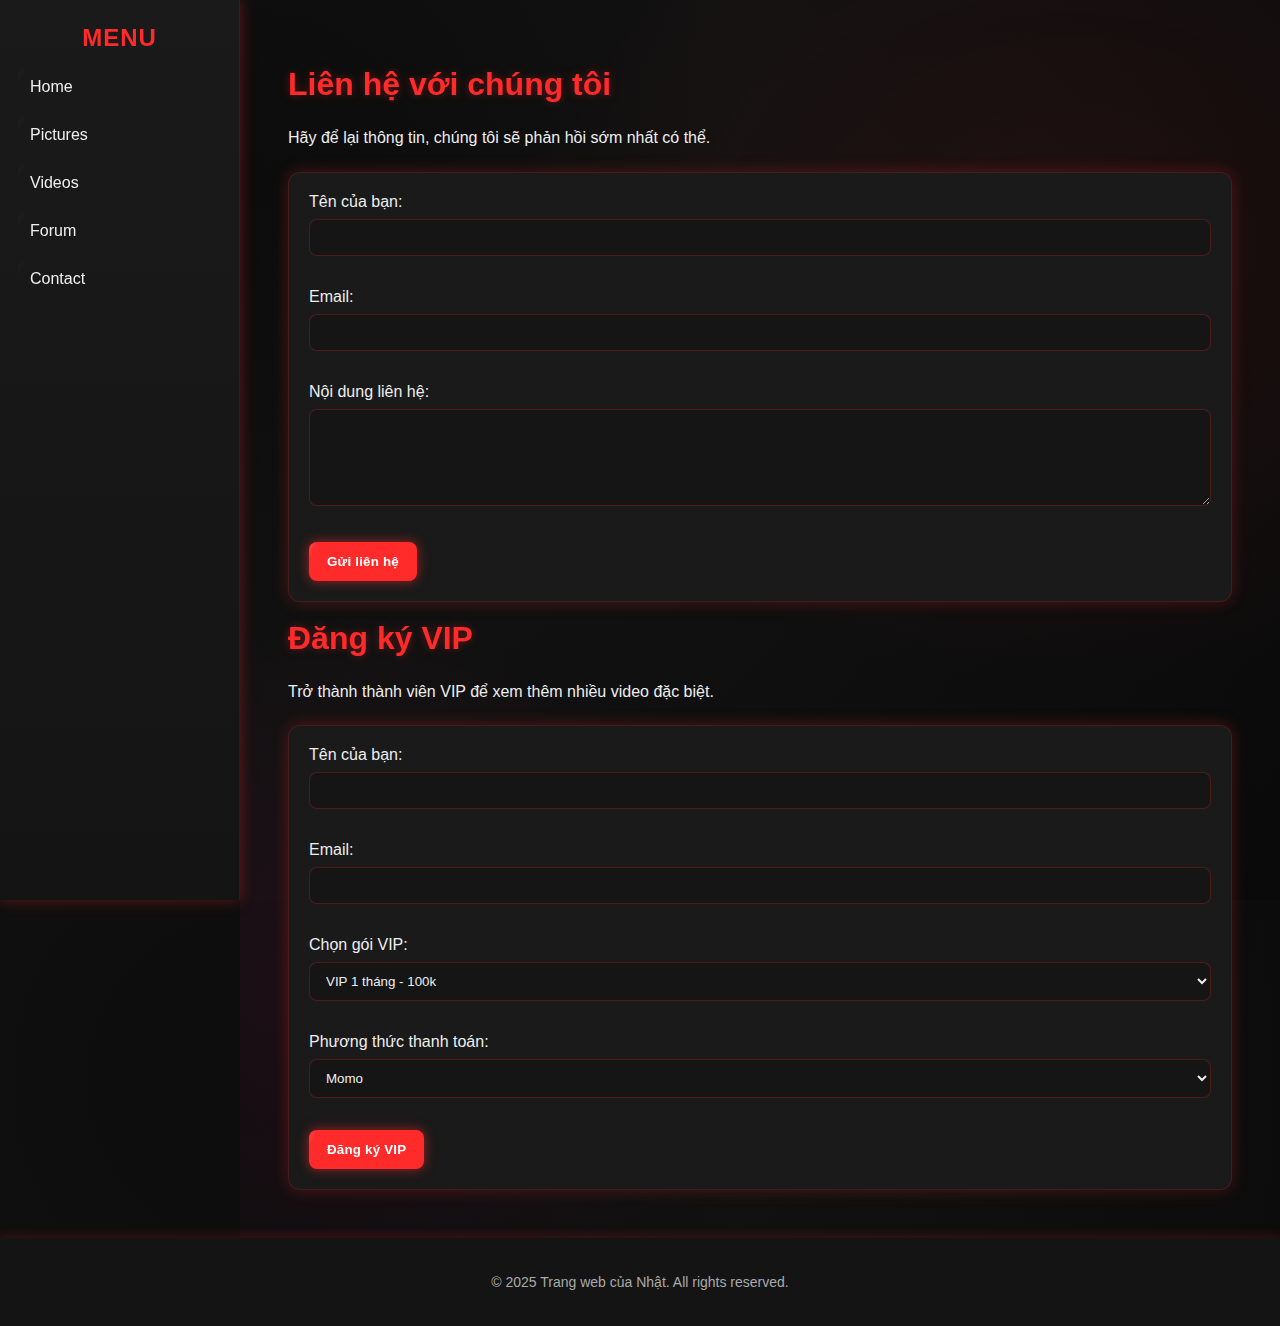
<file: Contact.html>
<!DOCTYPE html>
<html lang="vi">
<head>
  <meta charset="UTF-8">
  <meta name="viewport" content="width=device-width, initial-scale=1.0">
  <title>Contact</title>
  <meta name="description" content="Liên hệ và đăng ký VIP với Website Nhật" />
  <meta name="keywords" content="Nhật, liên hệ, VIP, cộng đồng" />
  <link rel="stylesheet" href="style.css">
</head>
<body>
  <div class="container">
    <!-- Thanh điều hướng bên trái -->
    <aside class="sidebar">
      <h2>Menu</h2>
       <a href="/index.html">Home</a>
      <a href="/Picture.html">Pictures</a>
      <a href="/Video.html">Videos</a>
      <a href="/Forum.html">Forum</a>
      <a href="/Contact.html">Contact</a>
    </aside>

    <!-- Nội dung chính -->
    <main class="content">
      <h1>Liên hệ với chúng tôi</h1>
      <p>Hãy để lại thông tin, chúng tôi sẽ phản hồi sớm nhất có thể.</p>

      <!-- Form liên hệ -->
      <form action="#" method="post">
        <label for="name">Tên của bạn:</label><br>
        <input type="text" id="name" name="name" required><br><br>

        <label for="email">Email:</label><br>
        <input type="email" id="email" name="email" required><br><br>

        <label for="message">Nội dung liên hệ:</label><br>
        <textarea id="message" name="message" rows="5" required></textarea><br><br>

        <button type="submit">Gửi liên hệ</button>
      </form>

      <h1>Đăng ký VIP</h1>
      <p>Trở thành thành viên VIP để xem thêm nhiều video đặc biệt.</p>

      <!-- Form VIP -->
      <form action="#" method="post">
        <label for="name">Tên của bạn:</label><br>
        <input type="text" id="name" name="name" required><br><br>

        <label for="email">Email:</label><br>
        <input type="email" id="email" name="email" required><br><br>

        <label for="plan">Chọn gói VIP:</label><br>
        <select id="plan" name="plan">
          <option value="1month">VIP 1 tháng - 100k</option>
          <option value="3month">VIP 3 tháng - 250k</option>
          <option value="12month">VIP 12 tháng - 900k</option>
        </select><br><br>

        <label for="payment">Phương thức thanh toán:</label><br>
        <select id="payment" name="payment">
          <option value="momo">Momo</option>
          <option value="bank">Chuyển khoản ngân hàng</option>
          <option value="paypal">PayPal</option>
        </select><br><br>

        <button type="submit">Đăng ký VIP</button>
      </form>
    </main>
  </div>

  <!-- Footer -->
  <footer>
    <p>&copy; 2025 Trang web của Nhật. All rights reserved.</p>
  </footer>
  <!-- Nhạc nền ẩn -->
<audio id="bg-music" autoplay loop>
  <source src="/sound/1130_1.MP3" type="audio/mpeg">
  Trình duyệt của bạn không hỗ trợ audio.
</audio>

<script>
  // Lấy phần tử audio
  const audio = document.getElementById("bg-music");
  // Giảm âm lượng xuống 50%
  audio.volume = 0.5;

  // Một số trình duyệt chặn autoplay có tiếng,
  // nên nếu muốn chắc chắn phát, bạn có thể bật tiếng sau khi người dùng click:
  document.body.addEventListener("click", () => {
    audio.muted = false; // bỏ mute khi người dùng click lần đầu
  }, { once: true });
</script>

</body>
</html>
</file>
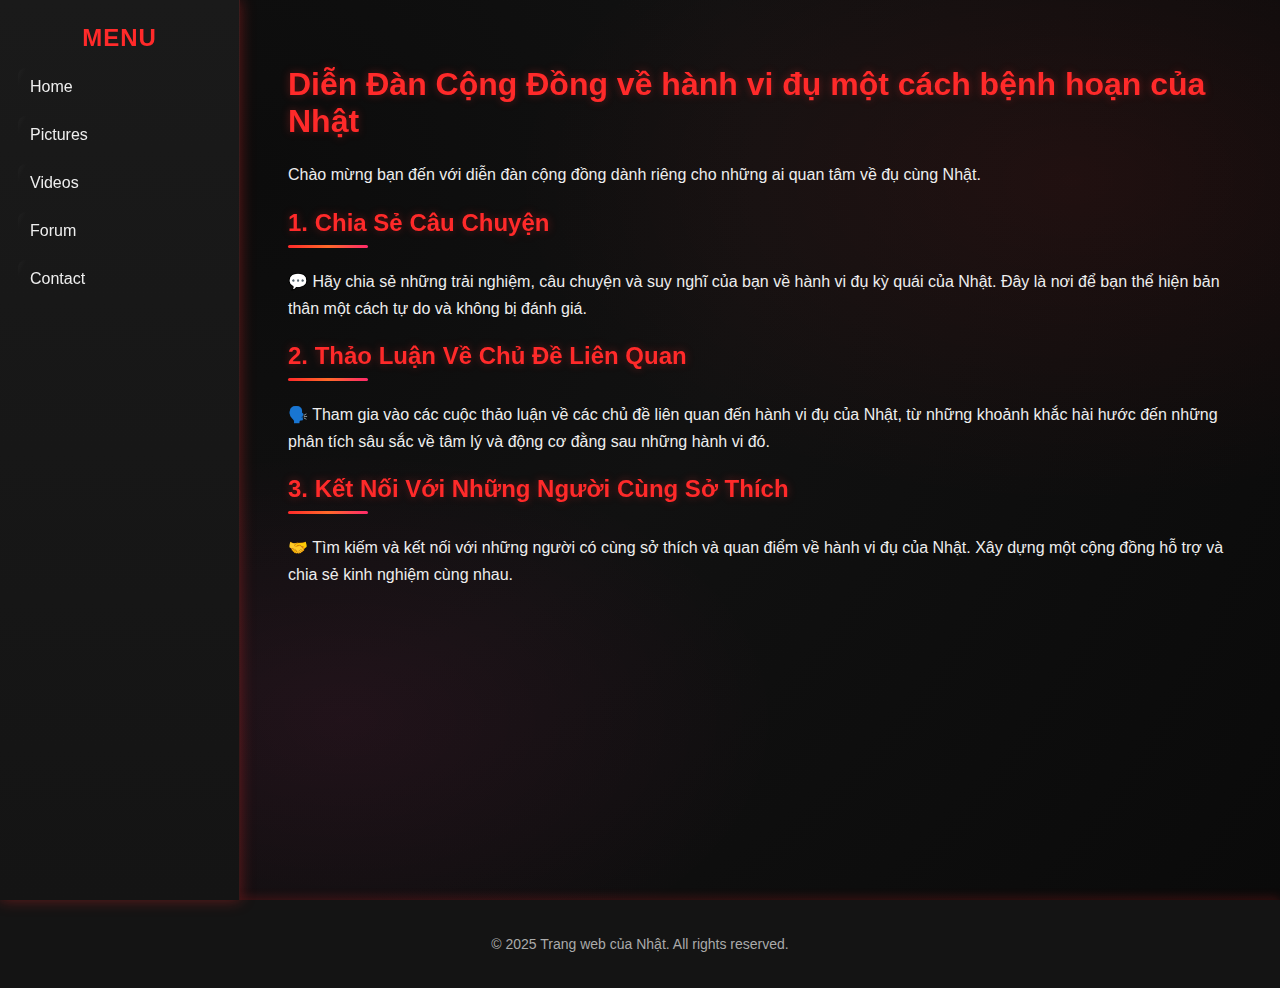
<file: Forum.html>
<!DOCTYPE html>
<html lang="vi">
<head>
  <meta charset="UTF-8" />
  <meta name="viewport" content="width=device-width, initial-scale=1.0" />
  <title>Forum</title>
  <meta name="description" content="Diễn đàn cộng đồng về Nhật" />
  <meta name="keywords" content="Nhật, forum, cộng đồng, thảo luận" />
  <link rel="stylesheet" href="style.css" />
</head>
<body>
  <div class="container">
    <!-- Thanh điều hướng bên trái -->
    <aside class="sidebar">
      <h2>Menu</h2>
       <a href="/index.html">Home</a>
      <a href="/Picture.html">Pictures</a>
      <a href="/Video.html">Videos</a>
      <a href="/Forum.html">Forum</a>
      <a href="/Contact.html">Contact</a>
    </aside>

    <!-- Nội dung chính -->
    <main class="content">
      <h1>Diễn Đàn Cộng Đồng về hành vi đụ một cách bệnh hoạn của Nhật</h1>
      <p>
        Chào mừng bạn đến với diễn đàn cộng đồng dành riêng cho những ai quan tâm
        về đụ cùng Nhật.
      </p>

      <h2>1. Chia Sẻ Câu Chuyện</h2>
      <p>
        💬 Hãy chia sẻ những trải nghiệm, câu chuyện và suy nghĩ của bạn về hành
        vi đụ kỳ quái của Nhật. Đây là nơi để bạn thể hiện bản thân một cách tự do
        và không bị đánh giá.
      </p>

      <h2>2. Thảo Luận Về Chủ Đề Liên Quan</h2>
      <p>
        🗣️ Tham gia vào các cuộc thảo luận về các chủ đề liên quan đến hành vi đụ
        của Nhật, từ những khoảnh khắc hài hước đến những phân tích sâu sắc về tâm
        lý và động cơ đằng sau những hành vi đó.
      </p>

      <h2>3. Kết Nối Với Những Người Cùng Sở Thích</h2>
      <p>
        🤝 Tìm kiếm và kết nối với những người có cùng sở thích và quan điểm về
        hành vi đụ của Nhật. Xây dựng một cộng đồng hỗ trợ và chia sẻ kinh nghiệm
        cùng nhau.
      </p>

      <!-- Khung bình luận Disqus -->
      <div id="disqus_thread"></div>
      <script>
        var disqus_config = function () {
          this.page.url = window.location.href;
          this.page.identifier = window.location.pathname;
        };

        (function() {
          var d = document, s = d.createElement('script');
          s.src = 'https://website-nhat.disqus.com/embed.js'; 
          s.setAttribute('data-timestamp', +new Date());
          (d.head || d.body).appendChild(s);
        })();
      </script>
      <noscript>Vui lòng bật JavaScript để xem bình luận.</noscript>
    </main>
  </div>

  <!-- Footer -->
  <footer>
    <p>&copy; 2025 Trang web của Nhật. All rights reserved.</p>
  </footer>
</body>
</html>
</file>
<file: style.css>
/* Reset và font */
* { box-sizing: border-box; }
html, body { height: 100%; }
body {
  margin: 0;
  font-family: Arial, sans-serif;
  background: radial-gradient(circle at 20% 20%, #0c0c0c 0%, #111 40%, #0a0a0a 100%);
  color: #eee;
  overflow-x: hidden;
}

/* Layout tổng thể */
.container {
  display: flex;
  min-height: 100vh;
}

/* Thanh điều hướng bên trái */
.sidebar {
  width: 240px;
  background: linear-gradient(180deg, #1a1a1a, #141414);
  padding: 24px 18px;
  box-shadow: 0 0 14px rgba(255, 42, 42, 0.35);
  position: sticky;
  top: 0;
  height: 100vh;
  border-right: 1px solid rgba(255, 42, 42, 0.15);
  animation: sidebarGlow 6s ease-in-out infinite;
}

@keyframes sidebarGlow {
  0% { box-shadow: 0 0 10px rgba(255,42,42,0.25); }
  50% { box-shadow: 0 0 24px rgba(255,42,42,0.65); }
  100% { box-shadow: 0 0 10px rgba(255,42,42,0.25); }
}

.sidebar h2 {
  color: #ff2a2a;
  margin: 0 0 16px;
  text-align: center;
  letter-spacing: 1px;
  text-transform: uppercase;
  animation: titlePulse 3s ease-in-out infinite;
}

@keyframes titlePulse {
  0%, 100% { transform: scale(1); text-shadow: 0 0 0 rgba(255, 42, 42, 0.4); }
  50% { transform: scale(1.04); text-shadow: 0 0 12px rgba(255, 42, 42, 0.8); }
}

/* Link với hiệu ứng đổi màu liên tục khi hover */
.sidebar a {
  display: block;
  color: #eee;
  text-decoration: none;
  margin: 10px 0;
  padding: 10px 12px;
  border-radius: 8px;
  position: relative;
  overflow: hidden;
  transition: transform 0.2s ease, background 0.3s ease, color 0.3s ease;
}

.sidebar a::after {
  content: "";
  position: absolute;
  left: -30%;
  top: 0;
  width: 30%;
  height: 100%;
  background: linear-gradient(90deg, transparent, rgba(255,255,255,0.12), transparent);
  transform: skewX(-25deg);
  transition: left 0.5s ease;
}

.sidebar a:hover {
  transform: translateX(4px) scale(1.03);
  color: #fff;
  background-color: #1f1f1f;
  animation: colorCycle 1.6s linear infinite;
}

.sidebar a:hover::after {
  left: 120%;
}

/* Hiệu ứng đổi màu liên tục (rainbow đỏ chủ đạo) */
@keyframes colorCycle {
  0% { color: #ff2a2a; box-shadow: 0 0 8px rgba(255,42,42,0.5) inset; }
  25% { color: #ff6a2a; box-shadow: 0 0 8px rgba(255,106,42,0.5) inset; }
  50% { color: #ff2a6a; box-shadow: 0 0 8px rgba(255,42,106,0.5) inset; }
  75% { color: #ff2aff; box-shadow: 0 0 8px rgba(255,42,255,0.5) inset; }
  100% { color: #ff2a2a; box-shadow: 0 0 8px rgba(255,42,42,0.5) inset; }
}

/* Nội dung chính */
.content {
  flex: 1;
  padding: 48px;
  background:
    radial-gradient(90% 60% at 80% 20%, rgba(255,42,42,0.08), transparent 60%),
    radial-gradient(70% 50% at 10% 80%, rgba(255,42,150,0.07), transparent 60%);
  animation: fadeIn 1.2s ease;
}

.content h1, .content h2 {
  color: #ff2a2a;
  margin-top: 18px;
  text-shadow: 0 0 8px rgba(255,42,42,0.35);
  position: relative;
  animation: headingPulse 5s ease-in-out infinite;
}

@keyframes headingPulse {
  0%, 100% { text-shadow: 0 0 8px rgba(255,42,42,0.35); }
  50% { text-shadow: 0 0 18px rgba(255,42,42,0.7); }
}

.content h2::after {
  content: "";
  display: block;
  margin-top: 8px;
  width: 80px;
  height: 3px;
  border-radius: 2px;
  background: linear-gradient(90deg, #ff2a2a, #ff6a2a, #ff2a6a);
  animation: underlineFlow 3s linear infinite;
}

@keyframes underlineFlow {
  0% { filter: hue-rotate(0deg); }
  100% { filter: hue-rotate(360deg); }
}

.content p, .content ul {
  line-height: 1.7;
  margin-bottom: 20px;
  animation: slideUp 0.8s ease;
}

.content ul { padding-left: 22px; }
.content li { margin-bottom: 10px; }

/* Card block (dùng cho hình/video/list item) */
.card-grid {
  display: grid;
  grid-template-columns: repeat(auto-fill, minmax(140px, 1fr));
  gap: 18px;
  margin: 28px 0;
}

.card {
  background: #1a1a1a;
  border: 1px solid rgba(255,42,42,0.15);
  border-radius: 12px;
  overflow: hidden;
  transform: translateY(0);
  transition: transform 0.25s ease, box-shadow 0.25s ease, border-color 0.3s ease;
  animation: cardGlow 6s ease-in-out infinite;
}

.card:hover {
  transform: translateY(-6px) scale(1.02);
  box-shadow: 0 10px 24px rgba(255,42,42,0.25);
  border-color: rgba(255,42,42,0.45);
}

.card img,
.card video,
.thumb {
  display: block;
  width: 100%;
  height: 140px;
  object-fit: cover;
  filter: saturate(1.1);
  transition: filter 0.3s ease, transform 0.3s ease;
}

.card:hover img, .card:hover .thumb {
  transform: scale(1.05);
  filter: saturate(1.35) contrast(1.05);
}

.card .meta {
  padding: 12px 14px;
  color: #ddd;
  font-size: 14px;
}

/* Animations */
@keyframes fadeIn {
  from { opacity: 0; transform: translateY(20px); }
  to   { opacity: 1; transform: translateY(0); }
}

@keyframes slideUp {
  from { opacity: 0; transform: translateY(18px); }
  to   { opacity: 1; transform: translateY(0); }
}

@keyframes cardGlow {
  0% { box-shadow: 0 0 0 rgba(255,42,42,0.0); }
  50% { box-shadow: 0 0 16px rgba(255,42,42,0.3); }
  100% { box-shadow: 0 0 0 rgba(255,42,42,0.0); }
}

/* Nút bấm neon */
.button, button {
  display: inline-block;
  background: #ff2a2a;
  color: #fff;
  border: none;
  padding: 12px 18px;
  border-radius: 8px;
  cursor: pointer;
  font-weight: 700;
  letter-spacing: 0.2px;
  box-shadow: 0 0 12px rgba(255,42,42,0.6);
  transition: transform 0.2s ease, filter 0.2s ease, box-shadow 0.3s ease;
  position: relative;
  overflow: hidden;
}

.button::after, button::after {
  content: "";
  position: absolute;
  left: -25%;
  top: 0;
  width: 25%;
  height: 100%;
  background: linear-gradient(90deg, transparent, rgba(255,255,255,0.25), transparent);
  transform: skewX(-25deg);
  transition: left 0.5s ease;
}

.button:hover::after, button:hover::after { left: 120%; }

.button:hover, button:hover {
  transform: translateY(-2px) scale(1.04);
  filter: brightness(1.08);
  animation: colorCycle 1.6s linear infinite;
}

/* Input & form */
form {
  background: #1a1a1a;
  padding: 20px;
  border-radius: 12px;
  border: 1px solid rgba(255,42,42,0.18);
  box-shadow: 0 0 16px rgba(255,42,42,0.25);
  animation: formGlow 8s ease-in-out infinite;
}

@keyframes formGlow {
  0%, 100% { box-shadow: 0 0 12px rgba(255,42,42,0.25); }
  50% { box-shadow: 0 0 24px rgba(255,42,42,0.55); }
}

input, textarea, select {
  width: 100%;
  padding: 10px 12px;
  margin: 8px 0 14px;
  border: 1px solid rgba(255,42,42,0.25);
  border-radius: 8px;
  background: #151515;
  color: #eee;
  outline: none;
  transition: box-shadow 0.25s ease, transform 0.2s ease, border-color 0.25s ease;
}

input:focus, textarea:focus, select:focus {
  transform: scale(1.02);
  border-color: rgba(255,42,42,0.55);
  box-shadow: 0 0 12px rgba(255,42,42,0.45);
}

/* Footer */
footer {
  text-align: center;
  padding: 22px;
  background: #141414;
  color: #aaa;
  font-size: 14px;
  box-shadow: 0 -2px 10px rgba(255, 42, 42, 0.2);
}

/* Scrollbar tùy biến */
::-webkit-scrollbar { width: 10px; }
::-webkit-scrollbar-track { background: #0f0f0f; }
::-webkit-scrollbar-thumb {
  background: linear-gradient(180deg, #ff2a2a, #ff6a2a);
  border-radius: 8px;
}
::-webkit-scrollbar-thumb:hover {
  background: linear-gradient(180deg, #ff2a6a, #ff2aff);
}
</file>
